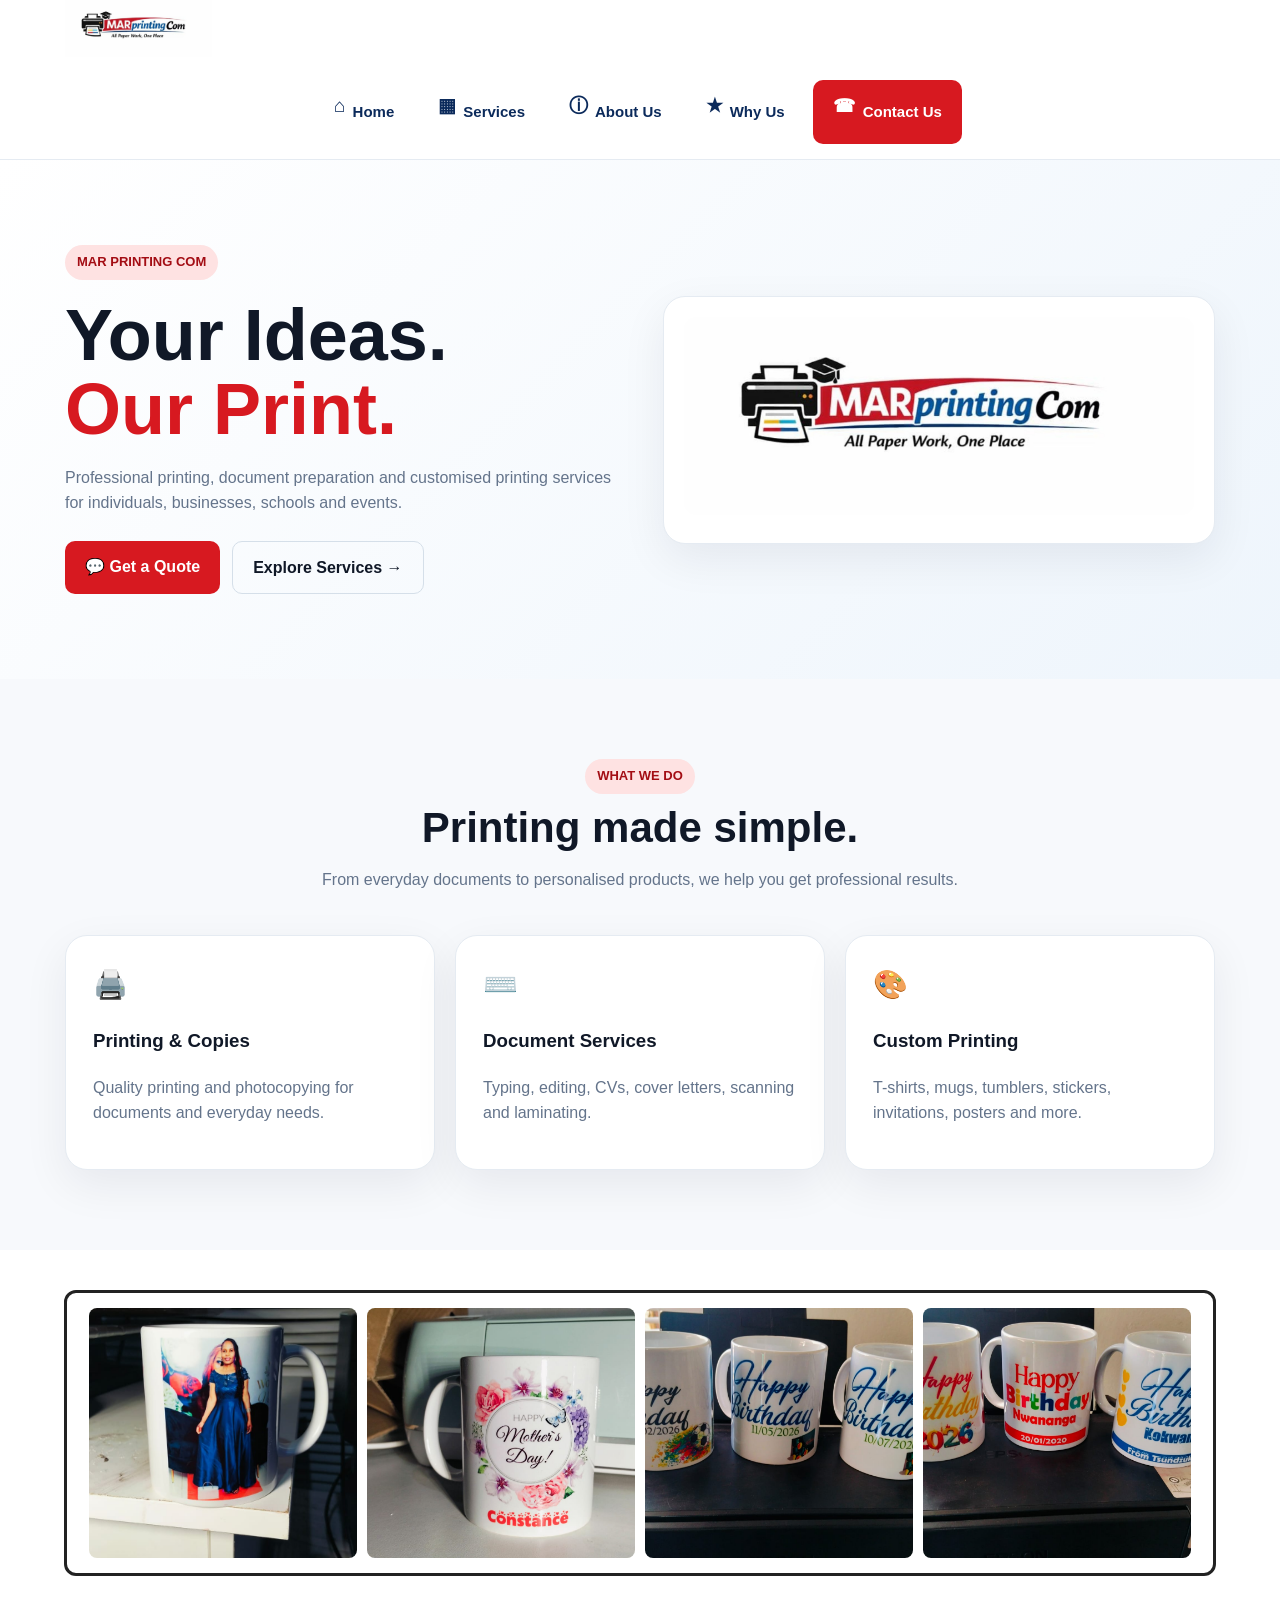
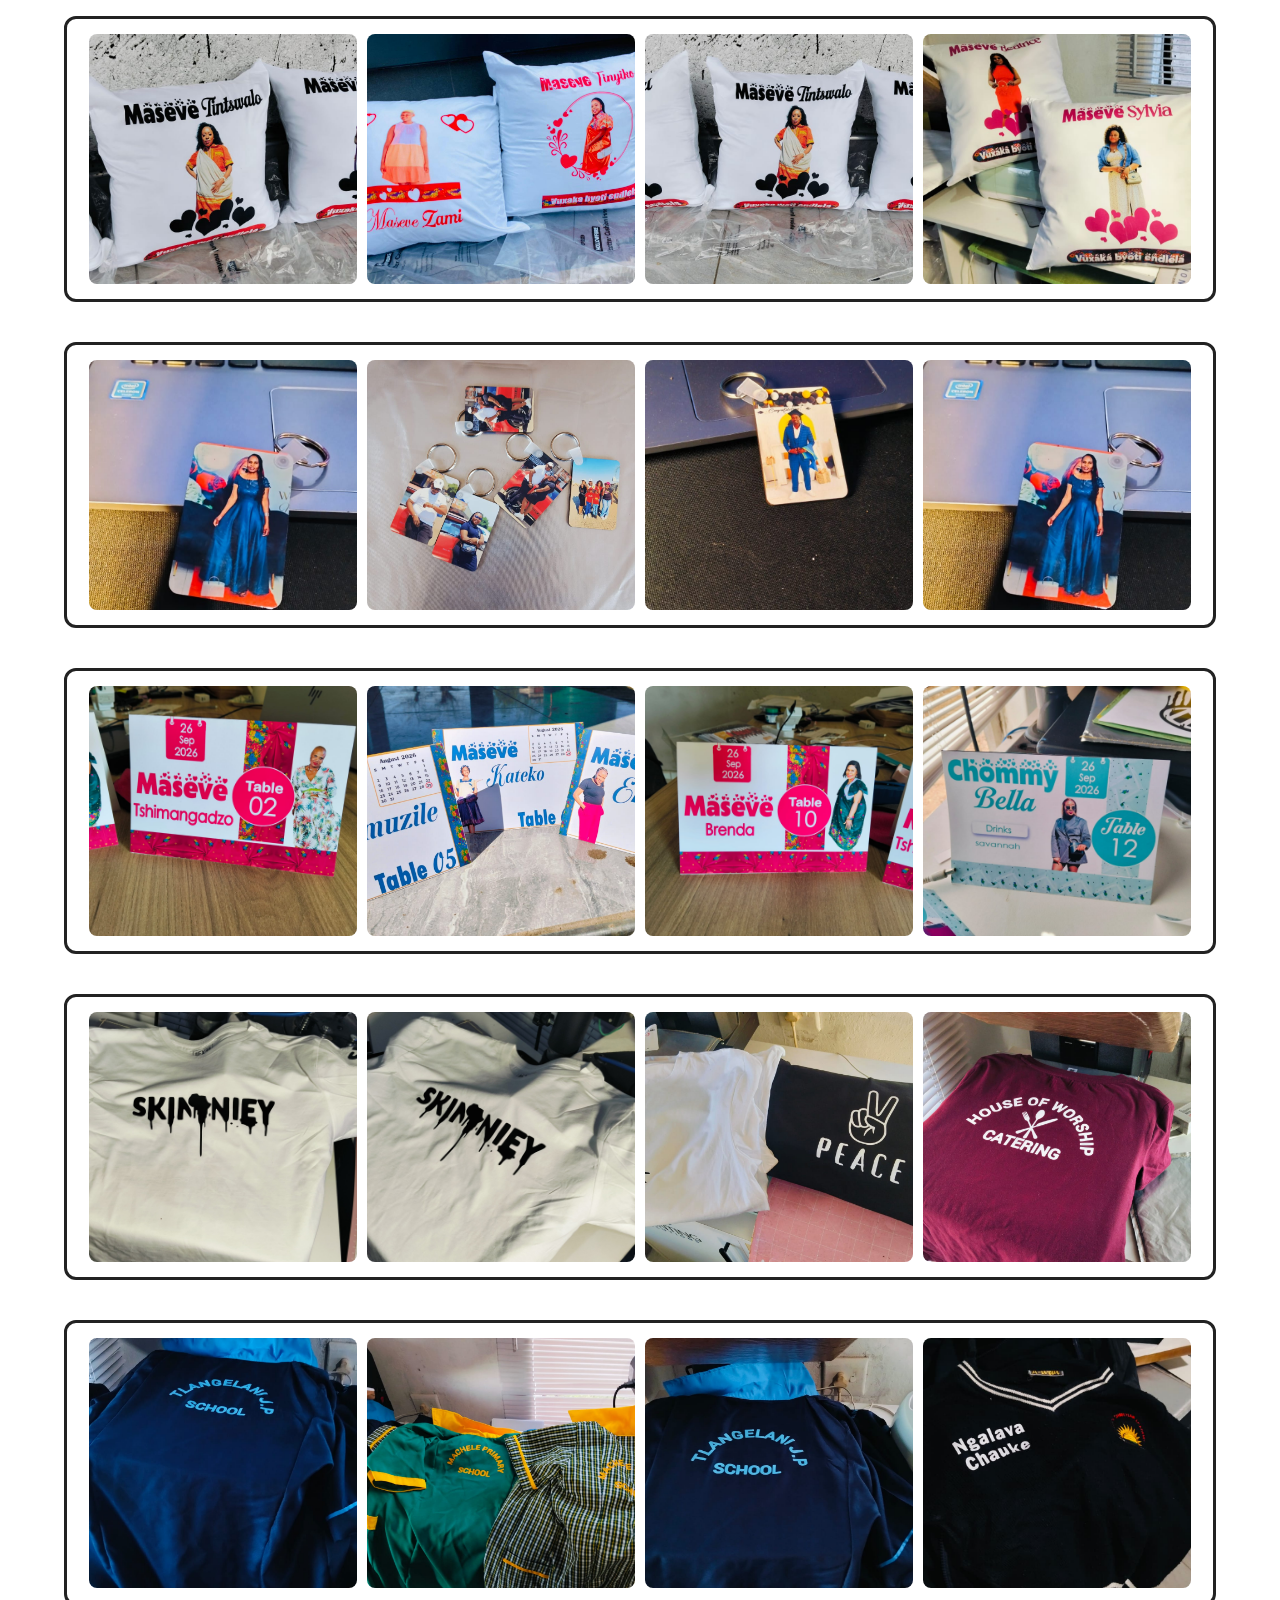
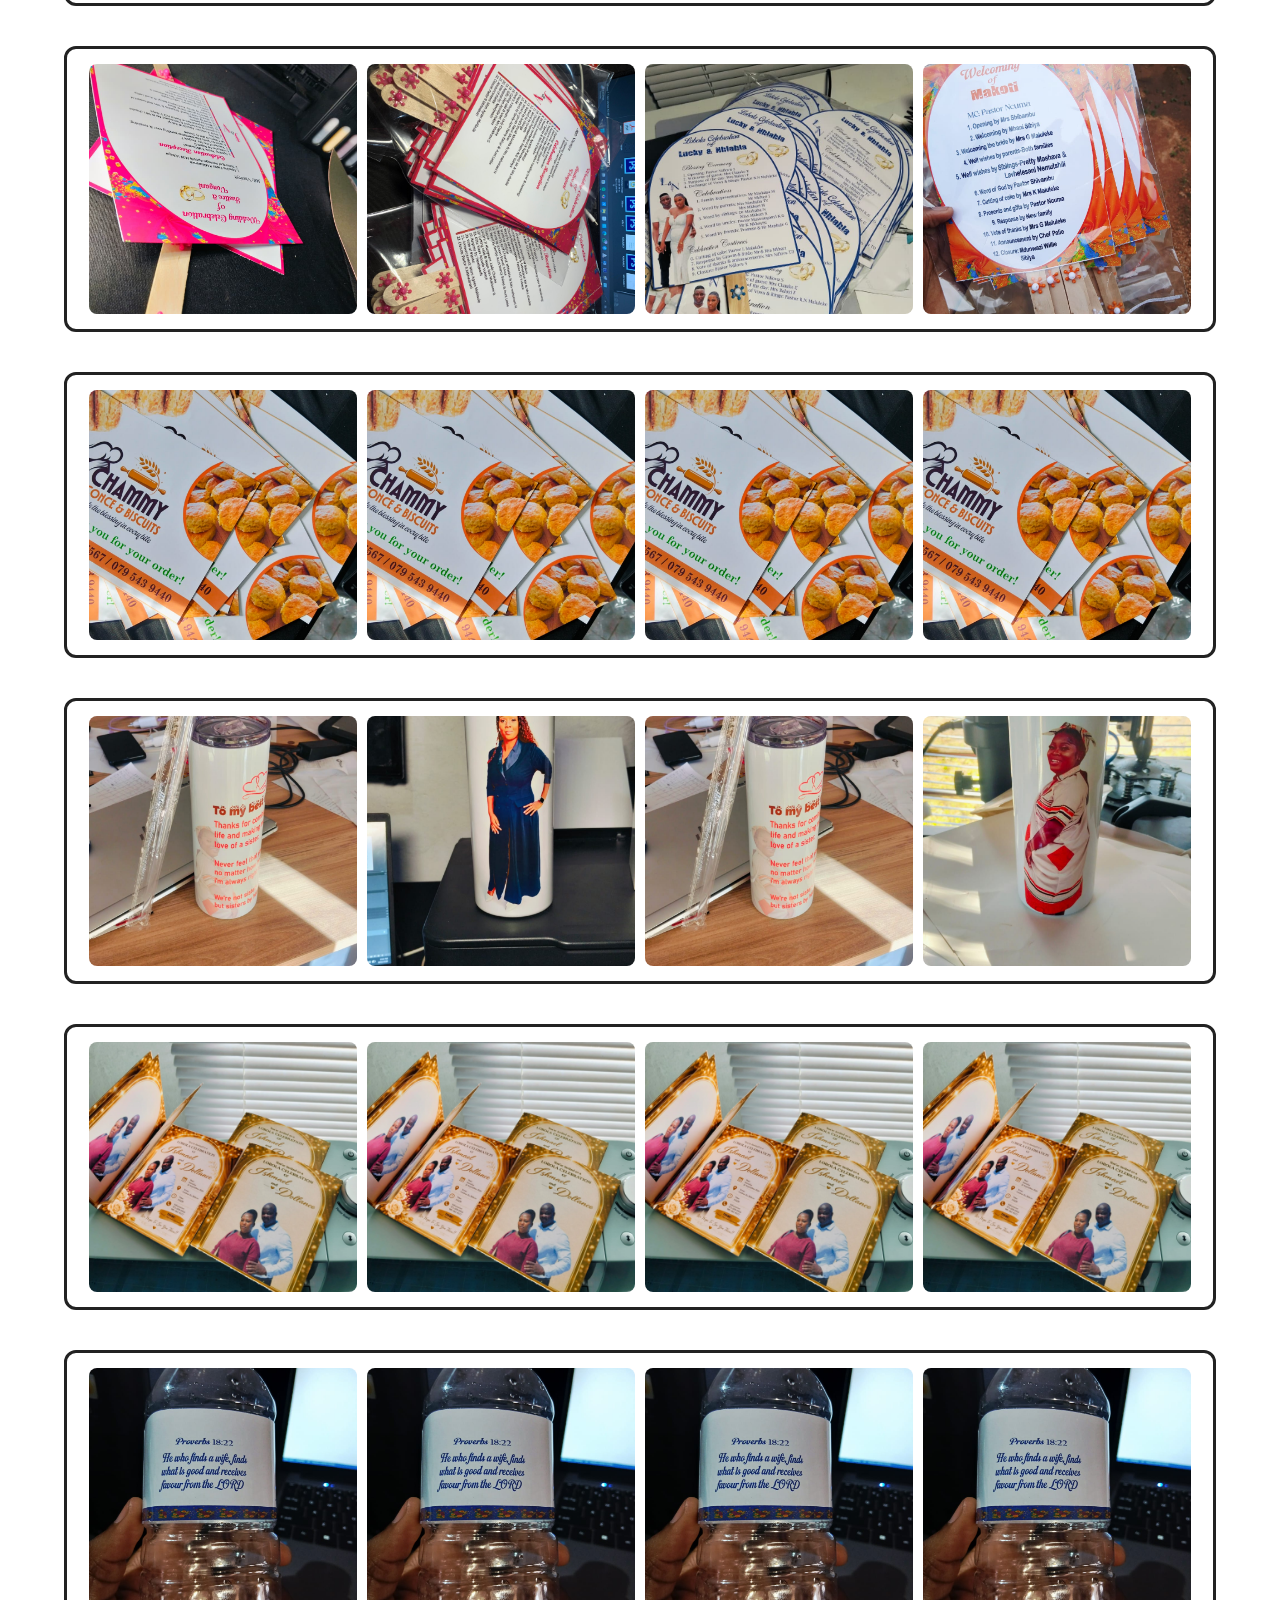
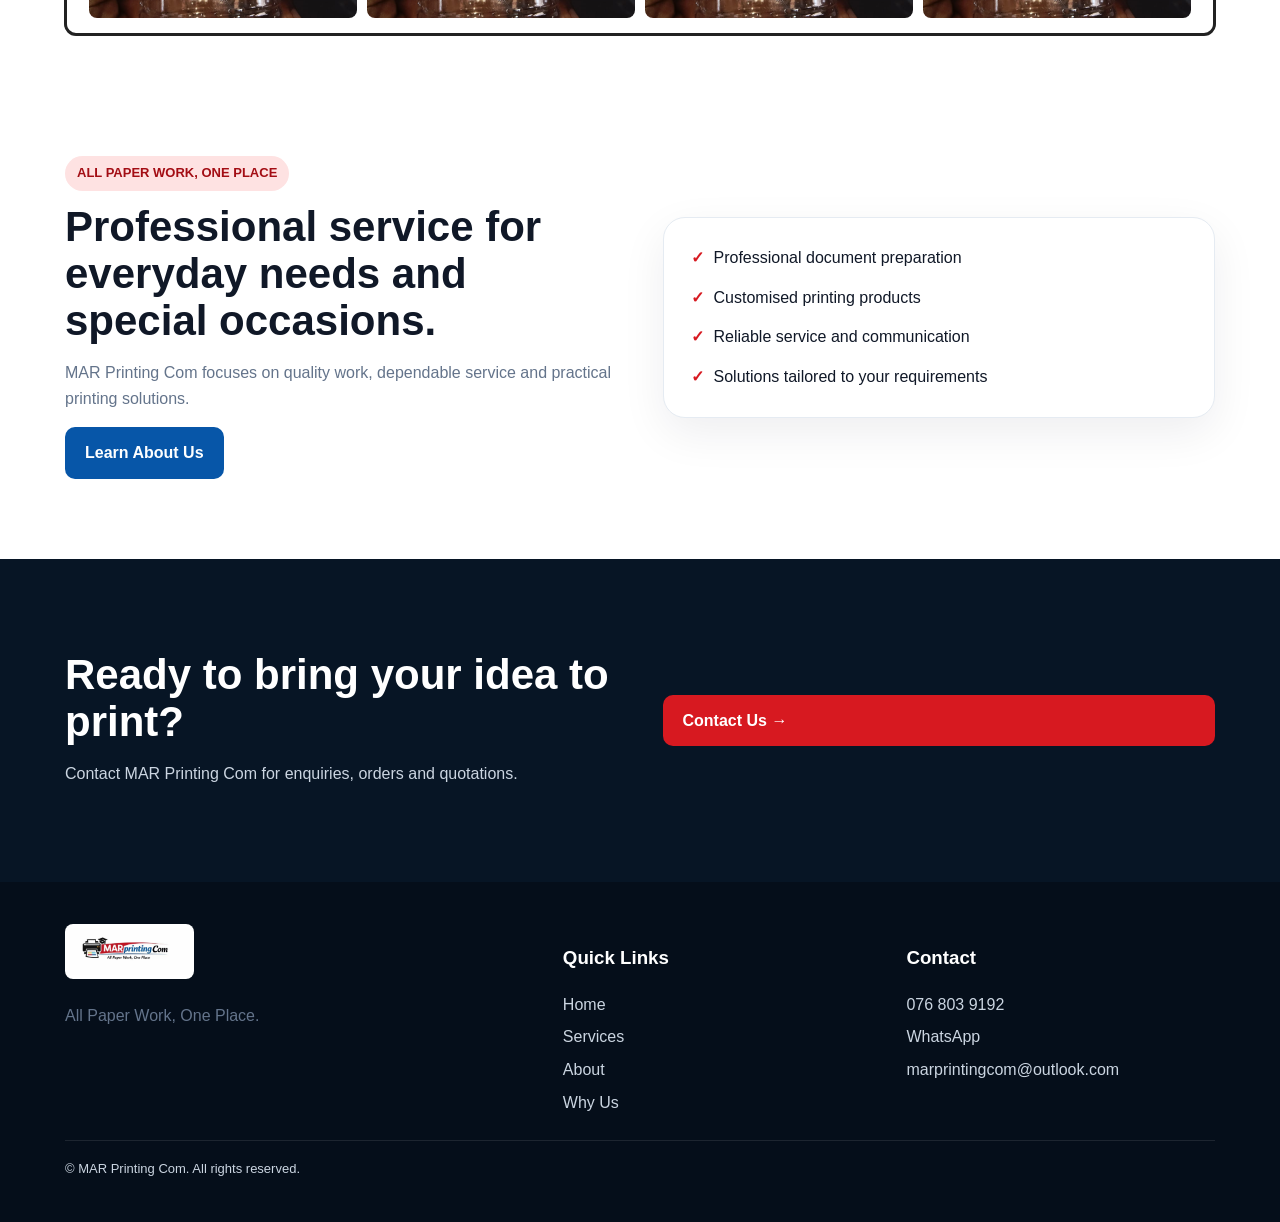
<file: index.html>
<!doctype html>
<html>
    <head>
        <meta charset="utf-8">
        <meta name="viewport" content="width=device-width,initial-scale=1">
        <meta name="description" content="Home - MAR Printing Com">
        <title>Home | MAR Printing Com</title>
        <link rel="stylesheet" href="style.css">
    </head>
    <body>
        <header>
            <div class="wrap nav">
                <a href="index.html">
                    <img class="logo" src="logo.jpg" alt="MAR Printing Com">
                </a>
               <nav class="navbar">
    <a href="index.html" class="nav-btn">
        <span class="icon">⌂</span>
        <span>Home</span>
    </a>

    <a href="services.html" class="nav-btn">
        <span class="icon">▦</span>
        <span>Services</span>
    </a>

    <a href="about.html" class="nav-btn">
        <span class="icon">ⓘ</span>
        <span>About Us</span>
    </a>

    <a href="why-us.html" class="nav-btn">
        <span class="icon">★</span>
        <span>Why Us</span>
    </a>

    <a href="contact.html" class="contact-btn">
        <span class="icon">☎</span>
        <span>Contact Us</span>
    </a>
</nav>

                
            </div>
        </header>
        <main>
            <section class="hero">
                <div class="wrap heroGrid">
                    <div>
                        <span class="tag">MAR PRINTING COM</span>
                        <h1>Your Ideas.<br>
                            <span>Our Print.</span>
                        </h1>
                        <p>Professional printing, document preparation and customised printing services for individuals, businesses, schools and events.</p><div class="actions">
                            <a class="btn red" href="https://wa.me/27768039192">💬 Get a Quote</a>
                            <a class="btn outline" href="services.html">Explore Services →</a>
                        </div>
                    </div>
                    <div class="heroCard">
                        <img src="logo.jpg" alt="MAR Printing Com logo">
                    </div>
                </div>
            </section>
            <section class="light">
                <div class="wrap">
                    <div class="head">
                        <span class="tag">WHAT WE DO
                    </span>
                    <h2>Printing made simple.

                    </h2>
                    <p>From everyday documents to personalised products, we help you get professional results.</p>
                </div>
                <div class="grid3">
                    <div class="card">
                        <div class="icon">
                            🖨️
                        </div>
                        <h3>Printing & Copies</h3>
                        <p>Quality printing and photocopying for documents and everyday needs.</p>
                    </div>
                    <div class="card">
                        <div class="icon">
                            ⌨️
                        </div>
                        <h3>Document Services</h3>
                        <p>Typing, editing, CVs, cover letters, scanning and laminating.</p>
                    </div>
                    <div class="card">
                        <div class="icon">
                            🎨</div>
                            <h3>Custom Printing</h3>
                            <p>T-shirts, mugs, tumblers, stickers, invitations, posters and more.</p>
                        </div>
                    </div>
                </div>
            </section>
<div class="gallery">
            <img src="01.jpg" alt="custom mug">
            <img src="02.jpg" alt="custom mug">
            <img src="03.jpg" alt="birthday mug">
            <img src="04.jpg" alt="birthday mug">
        </div>

        <div class="gallery">
            <img src="001.jpg" alt="custom mug">
            <img src="002.jpg" alt="custom mug">
            <img src="003.jpg" alt="birthday mug">
            <img src="004.jpg" alt="birthday mug">
        </div>

        <div class="gallery">
            <img src="0001.jpg" alt="custom mug">
            <img src="0002.jpg" alt="custom mug">
            <img src="0003.jpg" alt="birthday mug">
            <img src="0001.jpg" alt="birthday mug">
        </div>

        <div class="gallery">
            <img src="00000.jpg" alt="custom mug">
            <img src="00001.jpg" alt="custom mug">
            <img src="00002.jpg" alt="birthday mug">
            <img src="00003.jpg" alt="birthday mug">
        </div>

         <div class="gallery">
            <img src="000001.jpg" alt="custom mug">
            <img src="000002.jpg" alt="custom mug">
            <img src="000003.jpg" alt="birthday mug">
            <img src="000004.jpg" alt="birthday mug">
        </div>

         <div class="gallery">
            <img src="0000001.jpg" alt="custom mug">
            <img src="0000002.jpg" alt="custom mug">
            <img src="0000003.jpg" alt="birthday mug">
            <img src="0000004.jpg" alt="birthday mug">
        </div>

        <div class="gallery">
            <img src="00000001.jpg" alt="custom mug">
            <img src="00000002.jpg" alt="custom mug">
            <img src="00000003.jpg" alt="birthday mug">
            <img src="00000004.jpg" alt="birthday mug">
        </div>

        <div class="gallery">
            <img src="0000000001.jpg" alt="custom mug">
            <img src="0000000001.jpg" alt="custom mug">
            <img src="0000000001.jpg" alt="custom mug">
            <img src="0000000001.jpg" alt="custom mug">
        </div>

        <div class="gallery">
            <img src="00000000001.jpg" alt="custom mug">
            <img src="00000000002.jpg" alt="custom mug">
            <img src="00000000001.jpg" alt="custom mug">
            <img src="00000000004.jpg" alt="custom mug">
        </div>

        <div class="gallery">
            <img src="10.jpg" alt="custom mug">
            <img src="10.jpg" alt="custom mug">
            <img src="10.jpg" alt="custom mug">
            <img src="10.jpg" alt="custom mug">
        </div>

        <div class="gallery">
            <img src="100.jpg" alt="custom mug">
            <img src="100.jpg" alt="custom mug">
            <img src="100.jpg" alt="custom mug">
            <img src="100.jpg" alt="custom mug">
        </div>
            <section>
                <div class="wrap split">
                    <div>
                        <span class="tag">
                            ALL PAPER WORK, ONE PLACE
                        </span>
                        <h2>
                            Professional service for everyday needs and special occasions.
                        </h2>
                        <p>
                            MAR Printing Com focuses on quality work, dependable service and practical printing solutions.</p>
                            <a class="btn blue" href="about.html">Learn About Us</a>
                        </div>
                        <div class="card">
                            <div class="checks">
                                <div class="check">
                                    <b>
                                        ✓
                                    </b>
                                     Professional document preparation
                                    </div>
                                    <div class="check">
                                        <b>
                                            ✓
                                        </b>
                                         Customised printing products
                                        </div>
                                        <div class="check">
                                            <b>
                                                ✓
                                            </b>
                                             Reliable service and communication
                                            </div>
                                            <div class="check">
                                                <b>
                                                    ✓
                                                </b>
                                                 Solutions tailored to your requirements
                                                </div>
                                            </div>
                                        </div>
                                    </div>
                                </section>
                                <section class="dark">
                                    <div class="wrap split">
                                        <div>
                                            <h2>Ready to bring your idea to print?</h2>
                                            <p>Contact MAR Printing Com for enquiries, orders and quotations.</p>
                                        </div>
                                        <a class="btn red" href="contact.html">Contact Us →

                                        </a>
                                    </div>
                                </section>
                            </main>
                            <footer class="footer">
                                <div class="wrap footGrid">
                                    <div>
                                        <img class="footerLogo" src="logo.jpg" alt="MAR Printing Com">
                                        <p>All Paper Work, One Place.</p>
                                    </div>
                                    <div>
                                        <h3>Quick Links</h3>
                                        <div class="footerLinks">
                                            <a href="index.html">Home</a>
                                            <a href="services.html">Services</a>
                                            <a href="about.html">About</a>
                                            <a href="why-us.html">Why Us</a>
                                        </div>
                                    </div>
                                    <div>
                                        <h3>Contact</h3>
                                        <div class="footerLinks">
                                            <a href="tel:+27768039192">076 803 9192</a>
                                            <a href="https://wa.me/27768039192">WhatsApp</a>
                                            <a href="mailto:marprintingcom@outlook.com">
                                                marprintingcom@outlook.com</a>
                                            </div>
                                        </div>
                                    </div>
                                    <div class="wrap copy">
                                        © <span data-year>

                                        </span>
                                         MAR Printing Com. All rights reserved.
                                        </div>
                                    </footer>
                                    <script src="main.js">

                                    </script>
                                    </body>
                                    </html>
</file>
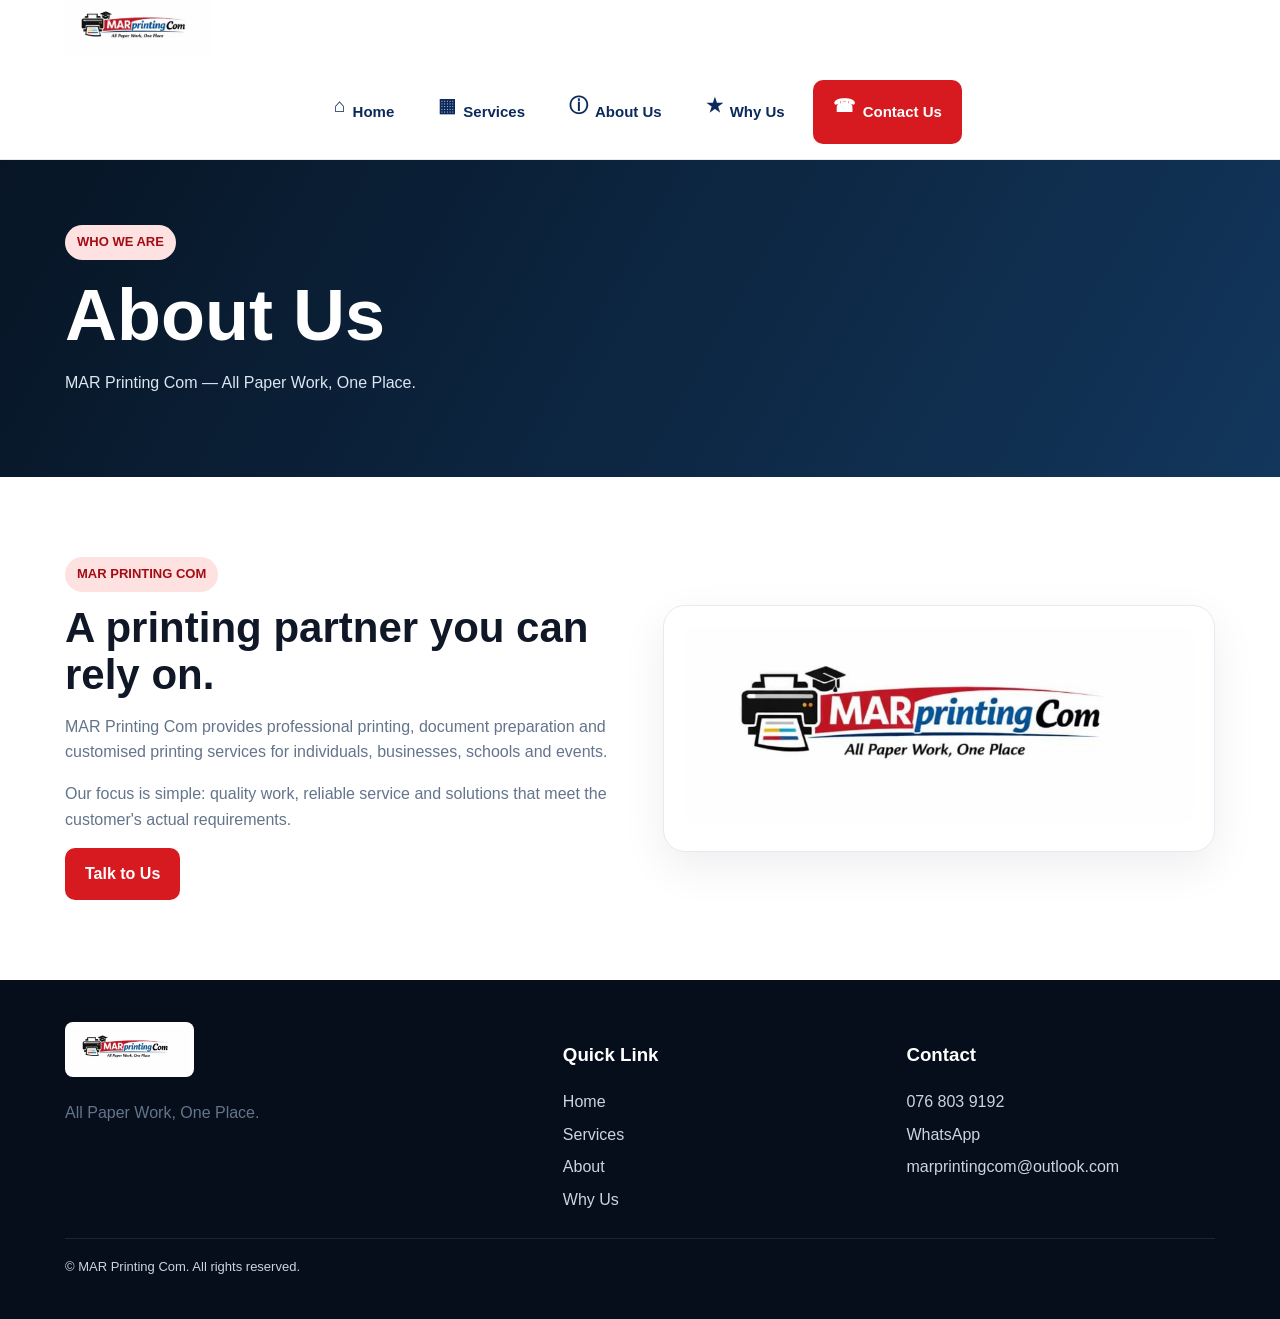
<file: about.html>
<!doctype html>
<html>
    <head>
        <meta charset="utf-8">
        <meta name="viewport" content="width=device-width,initial-scale=1">
        <meta name="description" content="About Us - MAR Printing Com">
        <title>About Us | MAR Printing Com</title>
        <link rel="stylesheet" href="style.css">
    </head>
    
    <body>
        <header>
            <div class="wrap nav">
                <a href="index.html">
                    <img class="logo" src="logo.jpg" alt="MAR Printing Com">
                </a>
                        <nav class="navbar">
    <a href="index.html" class="nav-btn">
        <span class="icon">⌂</span>
        <span>Home</span>
    </a>

    <a href="services.html" class="nav-btn">
        <span class="icon">▦</span>
        <span>Services</span>
    </a>

    <a href="about.html" class="nav-btn">
        <span class="icon">ⓘ</span>
        <span>About Us</span>
    </a>

    <a href="why-us.html" class="nav-btn">
        <span class="icon">★</span>
        <span>Why Us</span>
    </a>

    <a href="contact.html" class="contact-btn">
        <span class="icon">☎</span>
        <span>Contact Us</span>
    </a>
</nav>
                
            </div>
        </header>
        <main>
            <section class="pageHero">
                <div class="wrap">
                    <span class="tag">WHO WE ARE</span>
                    <h1>About Us</h1>
                    <p>MAR Printing Com — All Paper Work, One Place.</p>
                </div>
            </section>
            <section>
                <div class="wrap split">
                    <div>
                        <span class="tag">MAR PRINTING COM</span>
                        <h2>A printing partner you can rely on.</h2>
                        <p>MAR Printing Com provides professional printing, document preparation and customised printing services for individuals, businesses, schools and events.
                        </p>
                        <p>Our focus is simple: quality work, reliable service and solutions that meet the customer's actual requirements.

                        </p>
                        <a class="btn red" href="contact.html">Talk to Us
                        </a>
                    </div>
                    <div class="heroCard">
                            <img src="logo.jpg" alt="MAR Printing Com logo">
                        </div>
                    </div>
                </section>
            </main>
            <footer class="footer">
                <div class="wrap footGrid">
                    <div>
                        <img class="footerLogo" src="logo.jpg" alt="MAR Printing Com">
                        <p>
                            All Paper Work, One Place.
                        </p>
                    </div>
                    <div>
                        <h3>
                            Quick Link
                        </h3>
                        <div class="footerLinks">
                            <a href="index.html">Home</a>
                            <a href="services.html">Services</a>
                            <a href="about.html">About</a>
                            <a href="why-us.html">Why Us</a>
                        </div>
                    </div>
                    <div>
                        <h3>
                            Contact
                        </h3>
                        <div class="footerLinks">
                            <a href="tel:+27768039192">
                                076 803 9192
                            </a>
                            <a href="https://wa.me/27768039192">
                                WhatsApp
                            </a>
                            <a href="mailto:marprintingcom@outlook.com">
                                marprintingcom@outlook.com</a>
                            </div>
                        </div>
                    </div>
                    <div class="wrap copy">
                        © <span data-year>

                        </span>
                         MAR Printing Com. All rights reserved.
                        </div>
                    </footer>
                    <script src="main.js">

                    </script>
                    </body>
                    </html>
</file>
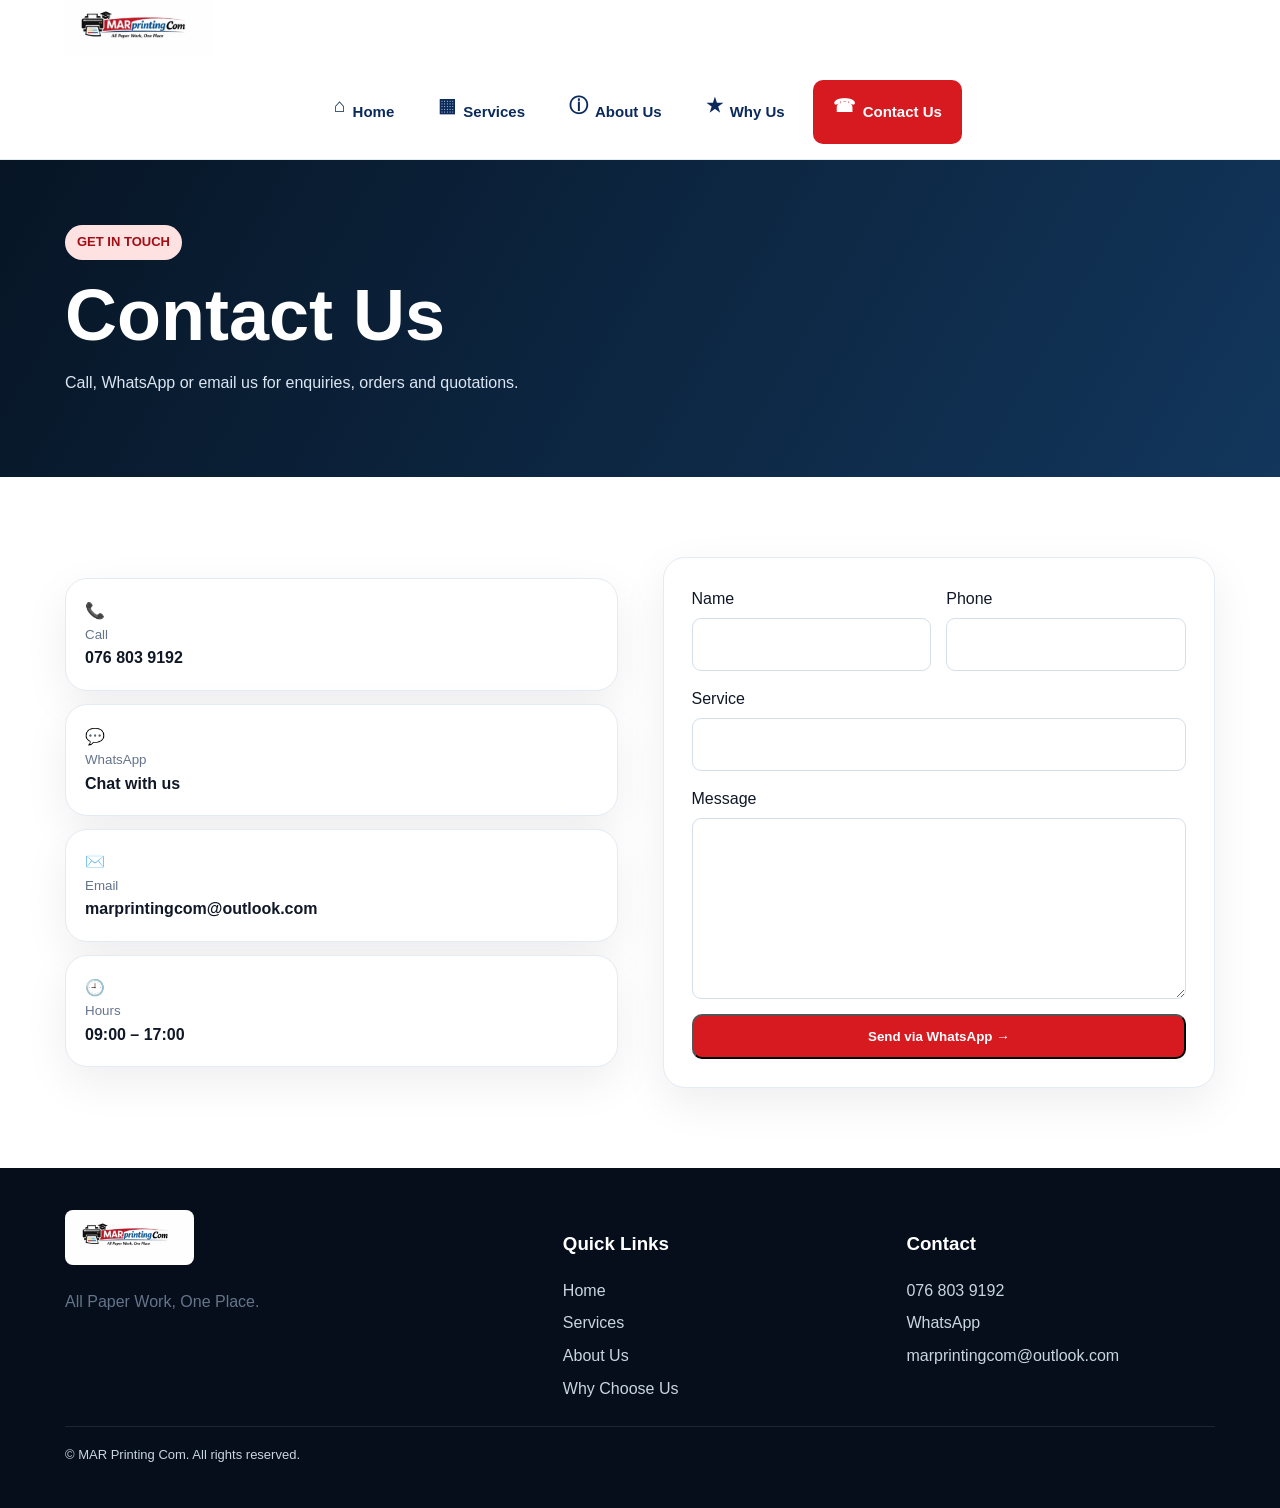
<file: contact.html>
<!doctype html>
<html>
    <head>
        <meta charset="utf-8">
        <meta name="viewport" content="width=device-width,initial-scale=1">
        <meta name="description" content="Contact Us - MAR Printing Com">
        <title>Contact Us | MAR Printing Com</title>
        <link rel="stylesheet" href="style.css">
    </head>
    <body>
        <header>
            <div class="wrap nav">
                <a href="index.html">
                    <img class="logo" src="logo.jpg" alt="MAR Printing Com">
                    </a>
                          <nav class="navbar">
    <a href="index.html" class="nav-btn">
        <span class="icon">⌂</span>
        <span>Home</span>
    </a>

    <a href="services.html" class="nav-btn">
        <span class="icon">▦</span>
        <span>Services</span>
    </a>

    <a href="about.html" class="nav-btn">
        <span class="icon">ⓘ</span>
        <span>About Us</span>
    </a>

    <a href="why-us.html" class="nav-btn">
        <span class="icon">★</span>
        <span>Why Us</span>
    </a>

    <a href="contact.html" class="contact-btn">
        <span class="icon">☎</span>
        <span>Contact Us</span>
    </a>
</nav>
                    
                </div>
            </header>
            <main>
                <section class="pageHero">
                    <div class="wrap">
                        <span class="tag">
                            GET IN TOUCH
                        </span>
                        <h1>
                            Contact Us

                        </h1>
                        <p>
                            Call, WhatsApp or email us for enquiries, orders and quotations.
                        </p>
                    </div>
                </section>
                <section>
                    <div class="wrap contactGrid">
                        <div>
                            <div class="contactList">
                                <div class="contactItem">
                                    📞
                                    <small>
                                        Call
                                    </small>
                                    <b>
                                        <a href="tel:+27768039192">076 803 9192</a>
                                        </b>
                                    </div>
                                    <div class="contactItem">
                                        💬
                                        <small>
                                            WhatsApp
                                        </small>
                                        <b>
                                            <a href="https://wa.me/27768039192">Chat with us</a>
                                        </b>
                                    </div>
                                    <div class="contactItem">
                                        ✉️
                                        <small>
                                            Email
                                        </small>
                                        <b>
                                            <a href="mailto:marprintingcom@outlook.com">
                                                marprintingcom@outlook.com
                                                </a>
                                            </b>
                                        </div>
                                        <div class="contactItem">
                                            🕘
                                            <small>
                                                Hours
                                                </small>
                                                <b>
                                                    09:00 – 17:00
                                                </b>
                                            </div>
                                        </div>
                                    </div>
                                    <form class="form" onsubmit="return sendWA()">
                                        <div class="formGrid">
                                            <div class="field">
                                                <label>
                                                    Name
                                                </label>
                                                <input id="name" required>
                                            </div>
                                            <div class="field">
                                                <label>
                                                    Phone
                                                </label>
                                                <input id="phone" required>
                                            </div>
                                            <div class="field full">
                                                <label>
                                                    Service
                                                </label>
                                                <input id="service">
                                            </div>
                                            <div class="field full">
                                                <label>
                                                    Message
                                                </label>
                                                <textarea id="message" rows="6" required>

                                                </textarea>
                                            </div>
                                            <div class="field full">
                                                <button class="btn red" type="submit">
                                                    Send via WhatsApp →
                                                </button>
                                            </div>
                                        </div>
                                    </form>
                                    </div>
                                </section>
                            </main>
                            <script>
                            function sendWA(){let n=name.value,p=phone.value,s=service.value,m=message.value;let t=`Hello MAR Printing Com, my name is ${n}.\nPhone: ${p}\nService: ${s}\nMessage: ${m}`;window.open('https://wa.me/27768039192?text='+encodeURIComponent(t),'_blank');return false}</script>
                            <footer class="footer">
                                <div class="wrap footGrid">
                                    <div>
                                        <img class="footerLogo" src="logo.jpg" alt="MAR Printing Com">
                                        <p>All Paper Work, One Place.</p>
                                    </div>
                                    <div>
                                        <h3>
                                            Quick Links
                                        </h3>
                                        <div class="footerLinks">
                                            <a href="index.html">Home</a>
                                            <a href="services.html">Services</a>
                                            <a href="about.html">About Us</a>
                                            <a href="why-us.html">Why Choose Us</a>
                                        </div>
                                    </div>
                                    <div>
                                        <h3>Contact</h3>
                                        <div class="footerLinks">
                                            <a href="tel:+27768039192">076 803 9192</a>
                                            <a href="https://wa.me/27768039192">WhatsApp</a>
                                            <a href="mailto:marprintingcom@outlook.com">
                                                marprintingcom@outlook.com</a>
                                            </div>
                                        </div>
                                    </div>
                                    <div class="wrap copy">
                                        © <span data-year>

                                        </span>
                                         MAR Printing Com. All rights reserved.
                                        </div>
                                    </footer>
                                    <script src="main.js">

                                    </script>
                                    </body>
                                    </html>
</file>
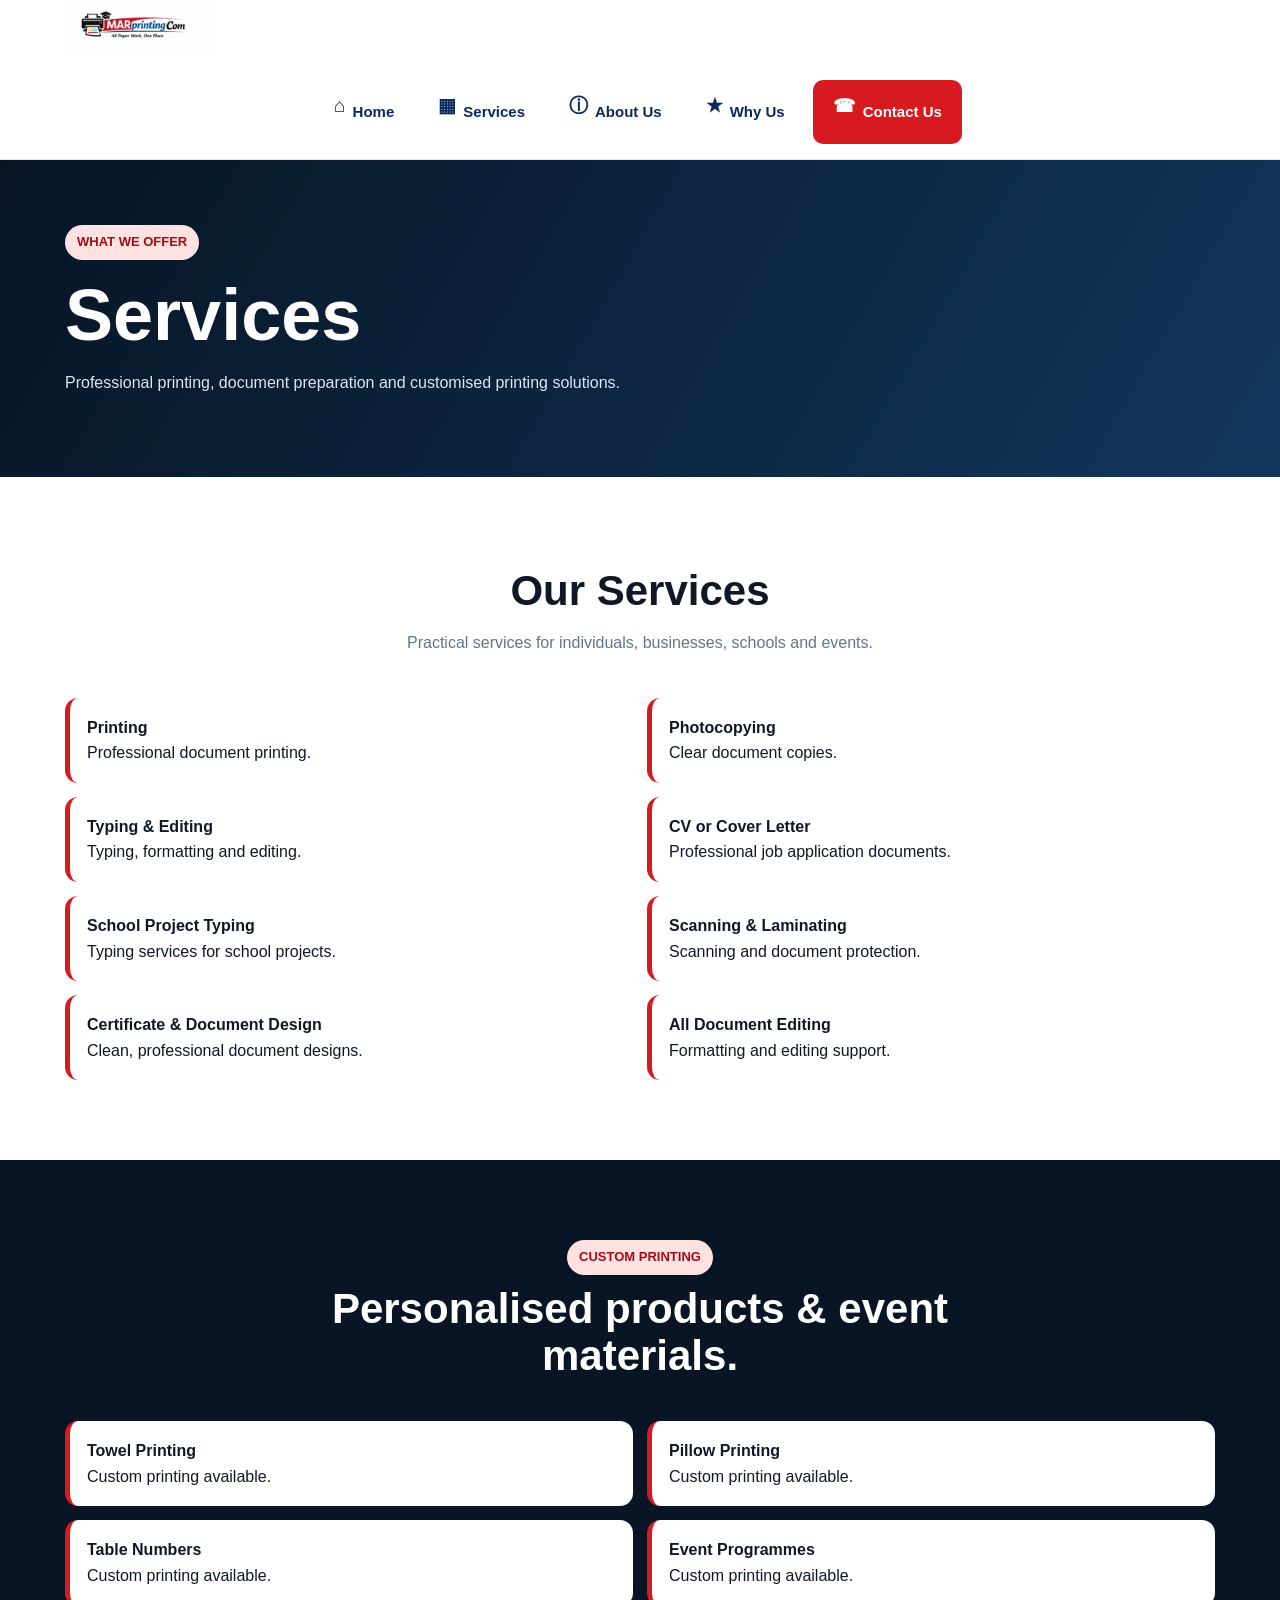
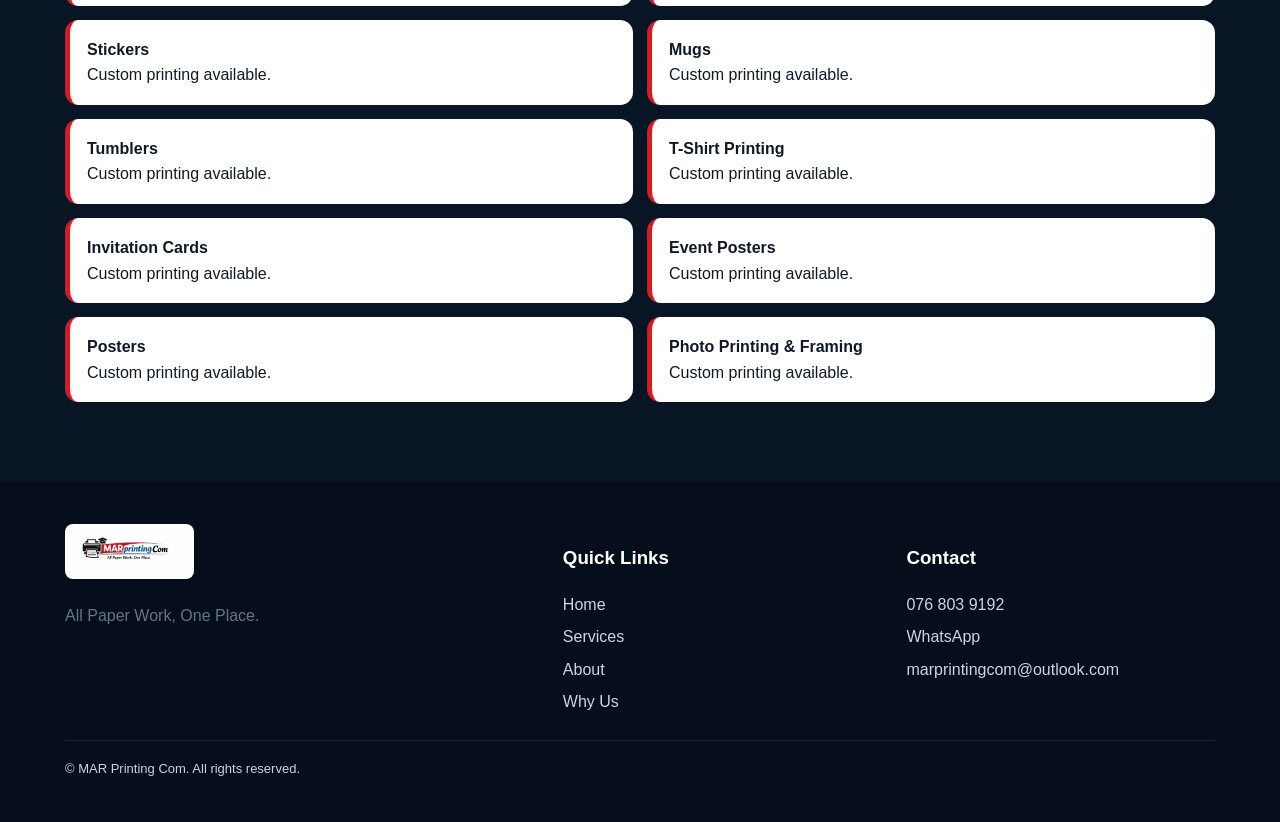
<file: services.html>
<!doctype html>
<html>
    <head>
        <meta charset="utf-8">
        <meta name="viewport" content="width=device-width,initial-scale=1">
        <meta name="description" content="Services - MAR Printing Com">
        <title>Services | MAR Printing Com</title>
        <link rel="stylesheet" href="style.css">
    </head>
    <body>
        <header>
            <div class="wrap nav">
                <a href="index.html">
                    <img class="logo" src="logo.jpg" alt="MAR Printing Com">
                </a>
                     <nav class="navbar">
    <a href="index.html" class="nav-btn">
        <span class="icon">⌂</span>
        <span>Home</span>
    </a>

    <a href="services.html" class="nav-btn">
        <span class="icon">▦</span>
        <span>Services</span>
    </a>

    <a href="about.html" class="nav-btn">
        <span class="icon">ⓘ</span>
        <span>About Us</span>
    </a>

    <a href="why-us.html" class="nav-btn">
        <span class="icon">★</span>
        <span>Why Us</span>
    </a>

    <a href="contact.html" class="contact-btn">
        <span class="icon">☎</span>
        <span>Contact Us</span>
    </a>
</nav>
               
            </div>
        </header>
        <main>
            <section class="pageHero">
                <div class="wrap">
                    <span class="tag">WHAT WE OFFER</span>
                    <h1>Services</h1>
                    <p>Professional printing, document preparation and customised printing solutions.</p>
                </div>
            </section>
            <section>
                <div class="wrap">
                    <div class="head">
                        <h2>Our Services</h2>
                        <p>Practical services for individuals, businesses, schools and events.</p>
                    </div>
                    <div class="services">
                        <div class="service">
                            <b>Printing</b>
                            <br>
                            <span>Professional document printing.</span>
                        </div>
                        <div class="service">
                            <b>Photocopying</b>
                            <br>
                            <span>Clear document copies.</span>
                        </div>
                        <div class="service">
                            <b>Typing & Editing</b>
                            <br>
                            <span>Typing, formatting and editing.</span>
                        </div>
                        <div class="service">
                            <b>CV or Cover Letter</b>
                            <br>
                            <span>Professional job application documents.</span>
                        </div>
                        <div class="service">
                            <b>School Project Typing</b>
                            <br>
                            <span>Typing services for school projects.</span>
                        </div>
                        <div class="service">
                            <b>Scanning & Laminating</b>
                            <br>
                            <span>Scanning and document protection.</span>
                        </div>
                        <div class="service">
                            <b>Certificate & Document Design</b>
                            <br>
                            <span>Clean, professional document designs.</span>
                        </div>
                        <div class="service">
                            <b>All Document Editing</b>
                            <br>
                            <span>Formatting and editing support.</span>
                        </div>
                    </div>
                </div>
            </section>
            <section class="dark">
                <div class="wrap">
                    <div class="head">
                        <span class="tag">CUSTOM PRINTING</span>
                        <h2>Personalised products & event materials.</h2>
                    </div>
                    <div class="services">
                        <div class="service">
                            <b>Towel Printing</b>
                            <br>
                            <span>Custom printing available.</span>
                        </div>
                        <div class="service">
                            <b>Pillow Printing</b>
                            <br>
                            <span>Custom printing available.</span>
                        </div>
                        <div class="service">
                            <b>Table Numbers</b>
                            <br>
                            <span>Custom printing available.</span>
                        </div>
                        <div class="service">
                            <b>Event Programmes</b>
                            <br>
                            <span>Custom printing available.</span>
                        </div>
                        <div class="service">
                            <b>Stickers</b>
                            <br>
                            <span>Custom printing available.</span>
                        </div>
                        <div class="service">
                            <b>Mugs</b>
                            <br>
                            <span>Custom printing available.</span>
                        </div>
                        <div class="service">
                            <b>Tumblers</b>
                            <br>
                            <span>Custom printing available.</span>
                        </div>
                        <div class="service">
                            <b>T-Shirt Printing</b>
                            <br>
                            <span>Custom printing available.</span>
                        </div>
                        <div class="service">
                            <b>Invitation Cards</b>
                            <br>
                            <span>Custom printing available.</span>
                        </div>
                        <div class="service">
                            <b>Event Posters</b>
                            <br>
                            <span>Custom printing available.</span>
                        </div>
                        <div class="service">
                            <b>Posters</b>
                            <br>
                            <span>Custom printing available.</span>
                        </div>
                        <div class="service">
                            <b>Photo Printing & Framing</b>
                            <br>
                            <span>Custom printing available.</span>
                        </div>
                    </div>
                </div>
            </section>
        </main>
        <footer class="footer">
            <div class="wrap footGrid">
                <div>
                    <img class="footerLogo" src="logo.jpg" alt="MAR Printing Com">
                    <p>All Paper Work, One Place.</p>
                </div>
                <div>
                    <h3>Quick Links</h3>
                    <div class="footerLinks">
                        <a href="index.html">Home</a>
                        <a href="services.html">Services</a>
                        <a href="about.html">About</a>
                        <a href="why-us.html">Why Us</a>
                    </div>
                </div>
                <div>
                    <h3>Contact</h3>
                    <div class="footerLinks">
                        <a href="tel:+27768039192">076 803 9192</a>
                        <a href="https://wa.me/27768039192">WhatsApp</a>
                        <a href="mailto:marprintingcom@outlook.com">marprintingcom@outlook.com</a>
                    </div>
                </div>
            </div>
            <div class="wrap copy">
                © 
                <span data-year>

                </span>
                 MAR Printing Com. All rights reserved.
                </div>
            </footer>
            <script src="main.js">

            </script>
            </body>
            </html>
</file>
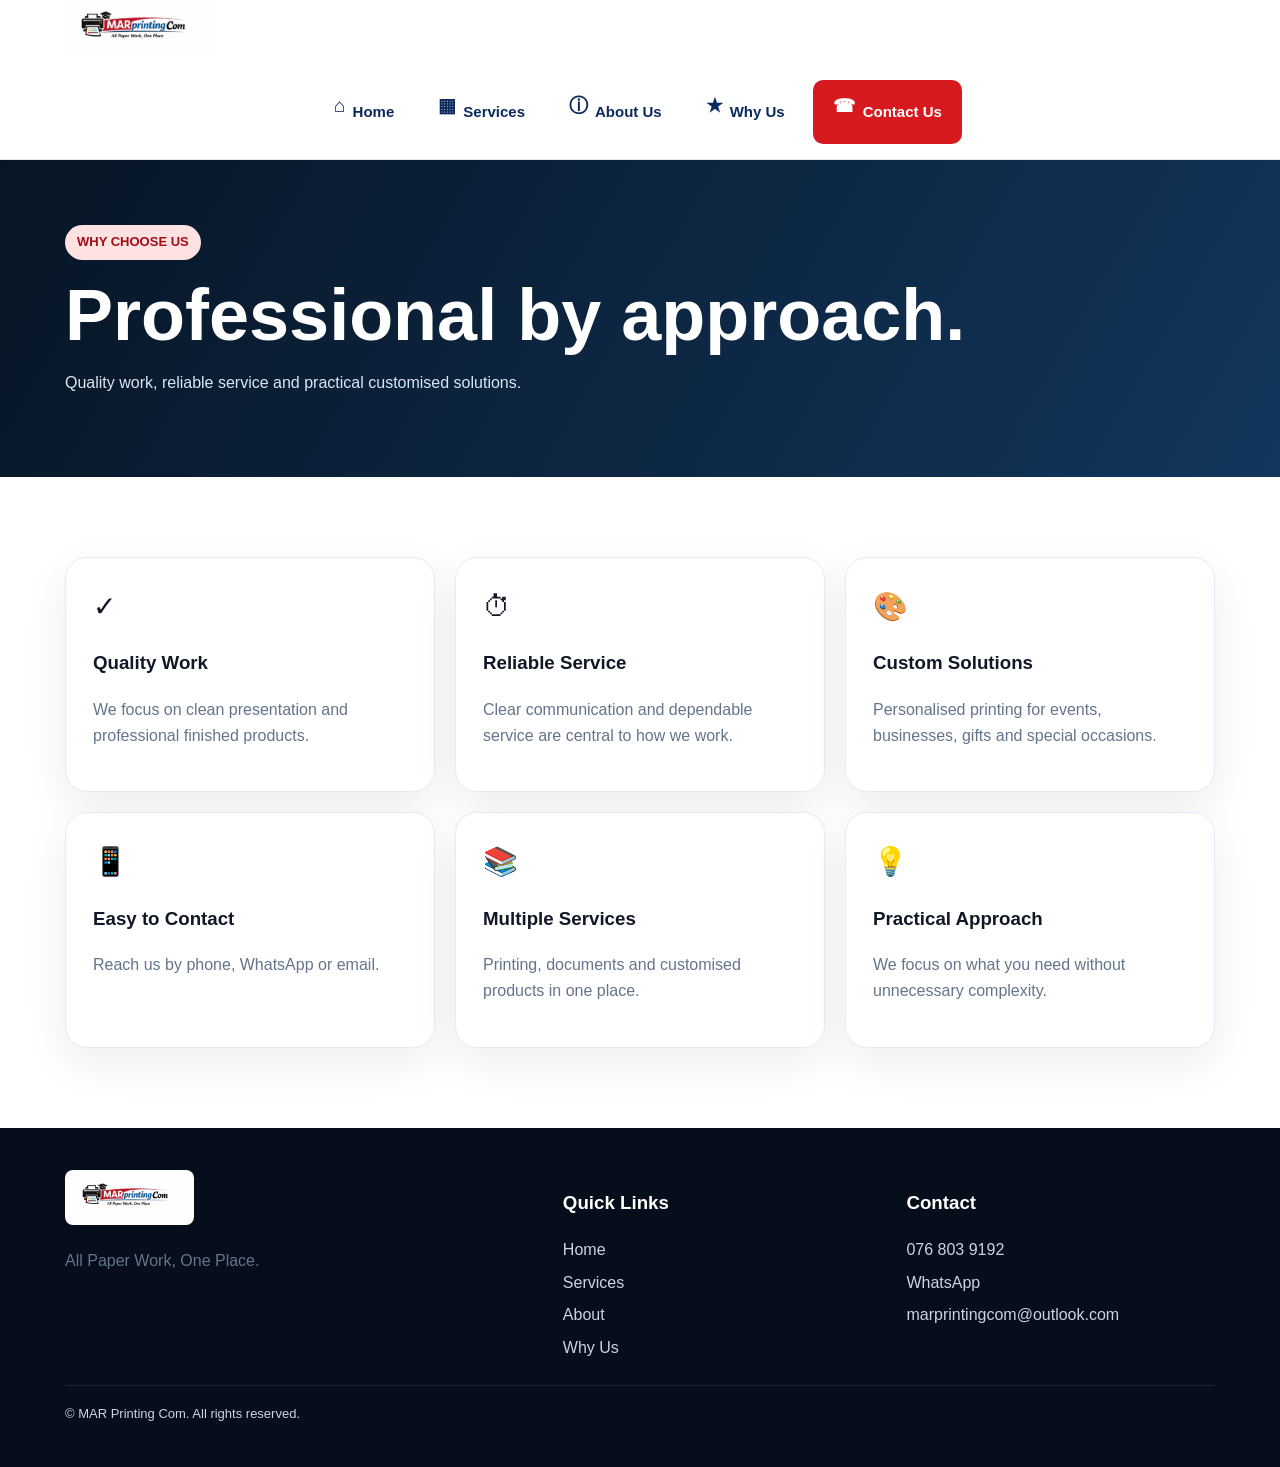
<file: why-us.html>
<!doctype html>
<html>
    <head>
        <meta charset="utf-8">
        <meta name="viewport" content="width=device-width,initial-scale=1">
        <meta name="description" content="Why Choose Us - MAR Printing Com">
        <title>Why Choose Us | MAR Printing Com</title>
        <link rel="stylesheet" href="style.css">
    </head><body><header><div class="wrap nav">
        <a href="index.html">
        <img class="logo" src="logo.jpg" alt="MAR Printing Com">
    </a>
         <nav class="navbar">
    <a href="index.html" class="nav-btn">
        <span class="icon">⌂</span>
        <span>Home</span>
    </a>

    <a href="services.html" class="nav-btn">
        <span class="icon">▦</span>
        <span>Services</span>
    </a>

    <a href="about.html" class="nav-btn">
        <span class="icon">ⓘ</span>
        <span>About Us</span>
    </a>

    <a href="why-us.html" class="nav-btn">
        <span class="icon">★</span>
        <span>Why Us</span>
    </a>

    <a href="contact.html" class="contact-btn">
        <span class="icon">☎</span>
        <span>Contact Us</span>
    </a>
</nav>
    
</div>
</header>
<main>
    <section class="pageHero">
        <div class="wrap">
            <span class="tag">WHY CHOOSE US</span>
            <h1>Professional by approach.</h1>
            <p>Quality work, reliable service and practical customised solutions.</p>
        </div>
    </section>
    <section>
        <div class="wrap">
            <div class="grid3">
                <div class="card">
                    <div class="icon">
                        ✓
                    </div>
                    <h3>
                        Quality Work
                    </h3>
                    <p>We focus on clean presentation and professional finished products.

                    </p>
                </div>
                <div class="card">
                    <div class="icon">
                        ⏱
                    </div>
                    <h3>
                        Reliable Service
                    </h3>
                    <p>Clear communication and dependable service are central to how we work.

                    </p>
                </div>
                <div class="card">
                    <div class="icon">
                        🎨
                    </div>
                    <h3>
                        Custom Solutions
                    </h3>
                    <p>
                        Personalised printing for events, businesses, gifts and special occasions.
                    </p>
                </div>
                <div class="card">
                    <div class="icon">
                        📱
                    </div>
                    <h3>
                        Easy to Contact
                    </h3>
                    <p>
                        Reach us by phone, WhatsApp or email.
                    </p>
                </div>
                
            <div class="card">
                <div class="icon">
                    📚
                </div>
                <h3>
                    Multiple Services
                </h3>
                <p>Printing, documents and customised products in one place.

                </p>
            </div>
            <div class="card">
                <div class="icon">
                    💡
                </div>
                <h3>
                    Practical Approach
                </h3>
                <p>We focus on what you need without unnecessary complexity.

                </p>
            </div>
        </div>
    </div>
</section>
</main>
<footer class="footer">
    <div class="wrap footGrid">
        <div>
            <img class="footerLogo" src="logo.jpg" alt="MAR Printing Com">
            <p>All Paper Work, One Place.</p>
        </div>
        <div>
            <h3>
                Quick Links
            </h3>
            <div class="footerLinks">
                <a href="index.html">Home

                </a>
                <a href="services.html">Services</a>
                <a href="about.html">About</a>
                <a href="why-us.html">Why Us</a>
            </div>
        </div>
        <div>
            <h3>Contact</h3>
            <div class="footerLinks">
                <a href="tel:+27768039192">076 803 9192</a>
                <a href="https://wa.me/27768039192">WhatsApp</a>
                <a href="mailto:marprintingcom@outlook.com">
                    marprintingcom@outlook.com

                </a>
            </div>
        </div>
    </div>
    <div class="wrap copy">
        © 
        <span data-year>

        </span>
         MAR Printing Com. All rights reserved.
        </div>
    </footer>
    <script src="main.js">

    </script>
    </body>
    </html>
</file>
<file: style.css>
*{box-sizing:border-box
}
body{margin:0;
    font-family:Arial,Helvetica,sans-serif;
    color:#101827;
    line-height:1.6
}

a{
    text-decoration:none;
    color:inherit
}
.wrap{
        width:92%;
        max-width:1150px;
        margin:auto}
    :root{
        --red:#d71920;
        --blue:#0756a8;
        --navy:#071525;
        --muted:#64748b;
        --line:#e5ebf2
}
        header{
            position:sticky;
            top:0;
            z-index:9;
            background:#fffffff5;
            border-bottom:1px solid var(--line)
}
       /* NAVIGATION */
.navbar {
    display: flex;
    align-items: center;
    justify-content: center;
    gap: 12px;
    padding: 15px 30px;
}

/* ICON BUTTONS */
.nav-btn {
    display: flex;
    align-items: center;
    gap: 7px;

    padding: 11px 16px;

    text-decoration: none;
    color: #0b2a5b;

    font-family: Arial, sans-serif;
    font-size: 15px;
    font-weight: 600;

    border-radius: 10px;

    transition: all 0.3s ease;
}

/* ICON */
.nav-btn .icon {
    font-size: 19px;
    line-height: 1;
}

/* HOVER */
.nav-btn:hover {
    background: #0b2a5b;
    color: white;
    transform: translateY(-2px);
}

/* CONTACT BUTTON */
.contact-btn {
    display: flex;
    align-items: center;
    gap: 8px;

    padding: 12px 20px;

    background: #d71920;
    color: white;

    text-decoration: none;

    font-family: Arial, sans-serif;
    font-size: 15px;
    font-weight: 700;

    border-radius: 10px;

    transition: all 0.3s ease;
}

.contact-btn:hover {
    background: #a90000;
    transform: translateY(-2px);
}

.contact-btn .icon {
    font-size: 18px;
}


        .logo{
            height:57px;
            max-width:270px;
            object-fit:contain
        }
        
    .gallery{
        width: 90%;
        max-width: 1200px;
        margin: 40px auto;
        padding: 15px;
        border: 3px solid #222;
        border-radius: 12px ;
        box-sizing: border-box;    
    }

    .gallery img{
        width: 100%;
        height: 250px;
        object-fit: cover;
        display: block;
        border-radius: 8px;
    }

    .gallery{
        display: flex;
        justify-content: center;
        align-items: center;
        gap: 10px;
    }

    .gallery img{
        width: 24%;
    }
        .links{
            display:flex;
            gap:25px;
            align-items:center;
            font-weight:700
}
        .links a:hover{
            color:var(--red)
    }
        .cta{
            background:var(--red);
            color:#fff;
            padding:11px 17px;
            border-radius:10px
            }
        .menu{
            display:none;
            border:0;
            background:none;
            font-size:28px
    }
        .hero{
            padding:85px 0;
            background:linear-gradient(135deg,#fff,#eef5fc)
    }
            .heroGrid,.split,.contactGrid{
                display:grid;
                grid-template-columns:1fr 1fr;
                gap:45px;align-items:center
            }
            .tag{
                display:inline-block;
                background:#fee2e2;
                color:#a30d14;
                padding:7px 12px;
                border-radius:99px;
                font-weight:bold;
                font-size:13px
            }
            h1{
                font-size:clamp(44px,6vw,72px);
                line-height:1.03;
                margin:18px 0
            }
                h1 span{
                    color:var(--red)
                }
                h2{
                    font-size:42px;
                    line-height:1.12
                }
                p{
                    color:var(--muted)
                }
                .actions{
                    display:flex;
                    gap:12px;
                    flex-wrap:wrap;
                    margin-top:25px
                }
                .btn{display:inline-block;
                    padding:13px 20px;
                    border-radius:10px;
                    font-weight:800
                }
                .red{
                    background:var(--red);
                    color:#fff
                }
                .blue{
                    background:var(--blue);
                    color:#fff
                }
                .outline{
                    border:1px solid #d5dfe9
                }
                .heroCard,.card,.form,.contactItem{
                    background:#fff;
                    border:1px solid var(--line);
                    border-radius:22px;
                    box-shadow:0 15px 45px #07152512
                }
                .heroCard{
                    padding:20px
                }
                .heroCard img{width:100%;
                    border-radius:14px
                }
                section{
                    padding:80px 0
                }
                .light{
                    background:#f7f9fc
                }
                .head{text-align:center;
                    max-width:720px;
                    margin:0 auto 42px
                }
                .head h2{
                    margin:10px 0
                }
                .grid3{
                    display:grid;
                    grid-template-columns:repeat(3,1fr);
                    gap:20px
                }
                .card{
                    padding:27px
                }
                .icon{
                    font-size:28px;
                    margin-bottom:12px
                }
                .dark{
                    background:var(--navy);
                    color:#fff
                }
                .dark p{
                    color:#cbd5e1
                }
                .services{
                    display:grid;
                    grid-template-columns:1fr 1fr;
                    gap:14px
                }
                    .service{
                        background:#fff;
                        color:#101827;
                        padding:17px;
                        border-radius:13px;
                        border-left:5px solid var(--red)
                    }
                        .pageHero{
                            background:linear-gradient(120deg,var(--navy),#12365c);
color:#fff;
padding:65px 0
}
.pageHero p{
    color:#dbe6f2;
    max-width:700px
}
.split h2{
    margin:12px 0
}
.checks{
    display:grid;
    gap:14px
}
.check{
    display:flex;
    gap:10px
}
.check b{
    color:var(--red)
}
.contactList{display:grid;
    gap:13px
}
.contactItem{
    padding:19px
}
.contactItem small{
    display:block;
    color:var(--muted)
}
.form{padding:28px
}
.formGrid{
    display:grid;
    grid-template-columns:1fr 1fr;
    gap:15px
}
.field{
    display:grid;
    gap:6px
}
.full{
    grid-column:1/-1
}
.field input,.field textarea{
    padding:13px;
    border:1px solid #d5dfe9;
    border-radius:9px;
    font:inherit
}
    .footer{
        background:#050e1a;
        color:#cbd5e1;
        padding:42px 0
    }
    .footGrid{
        display:grid;
        grid-template-columns:1.5fr 1fr 1fr;gap:35px
    }
    .footer h3{
        color:#fff
    }
    .footerLogo{
        height:55px;
        background:#fff;
        padding:4px;
        border-radius:8px
    }
    .footerLinks{
        display:grid;
        gap:7px
    }
    .copy{
        border-top:1px solid #ffffff18;
        margin-top:25px;
        padding-top:18px;
        font-size:13px
    }
       @media(max-width:850px){
        .links{
            display:none;
            position:absolute;
            left:4%;
            right:4%;
            top:76px;
            background:#fff;
            padding:12px;
            border:1px solid var(--line);
            border-radius:12px;
            flex-direction:column;
            align-items:stretch
        }
        .links.open{
            display:flex
        }
        .menu{
            display:block
        }
        .heroGrid,.split,.contactGrid{
            grid-template-columns:1fr
        }
        .grid3{
            grid-template-columns:1fr 1fr
        }
        .footGrid{
            grid-template-columns:1fr 1fr
        }
}
    @media(max-width:560px)
    {
        .hero{
            padding:55px 0
        }
        section{
            padding:60px 0
        }
        .grid3,.services,.formGrid,.footGrid{
            grid-template-columns:1fr
        }
        .heroCard{
            order:-1
        }
        h2{
            font-size:34px
        }
        .full{
            grid-column:auto
        }
    }
</file>
